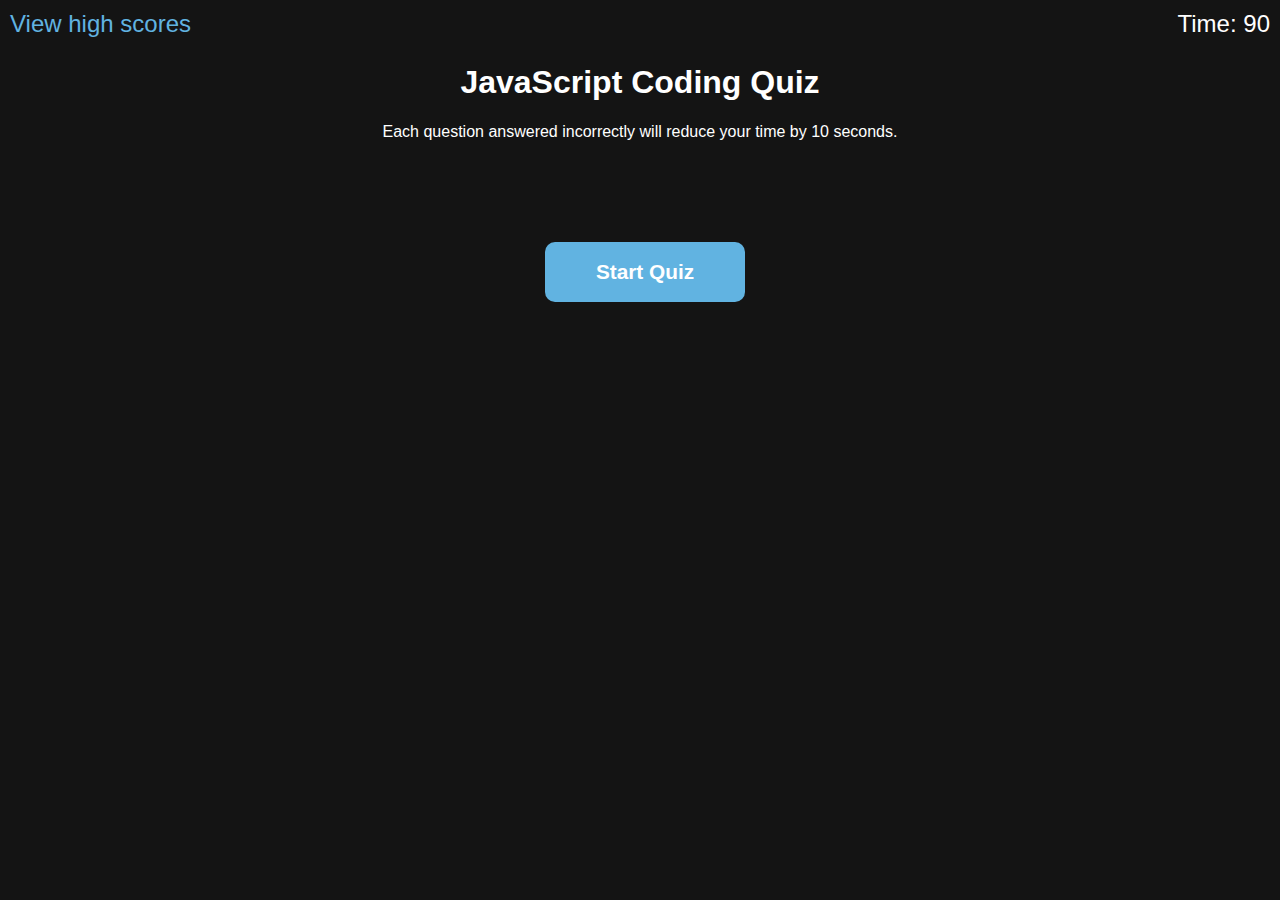
<file: index.html>
<!DOCTYPE html>
<html lang="en">
  <head>
    <meta charset="UTF-8" />
    <meta http-equiv="X-UA-Compatible" content="IE=edge" />
    <meta name="viewport" content="width=device-width, initial-scale=1.0" />
    <title>Javascript Coding Quiz</title>
    <link rel="stylesheet" href="assets/css/style.css" />
  </head>
  <body>
    <nav class="top-container">
      <a id="link" href="high-scores.html">View high scores</a>
      <div id="timer">Time: 90</div>
    </nav>
    <h1>JavaScript Coding Quiz</h1>
    <p id="info">Each question answered incorrectly will reduce your time by 10 seconds.</p>
    <div id="question"></div>
    <div id="options"></div>
    <button id="start">Start Quiz</button>
    <script src="assets/javascript/quiz.js"></script>
  </body>
</html>
</file>
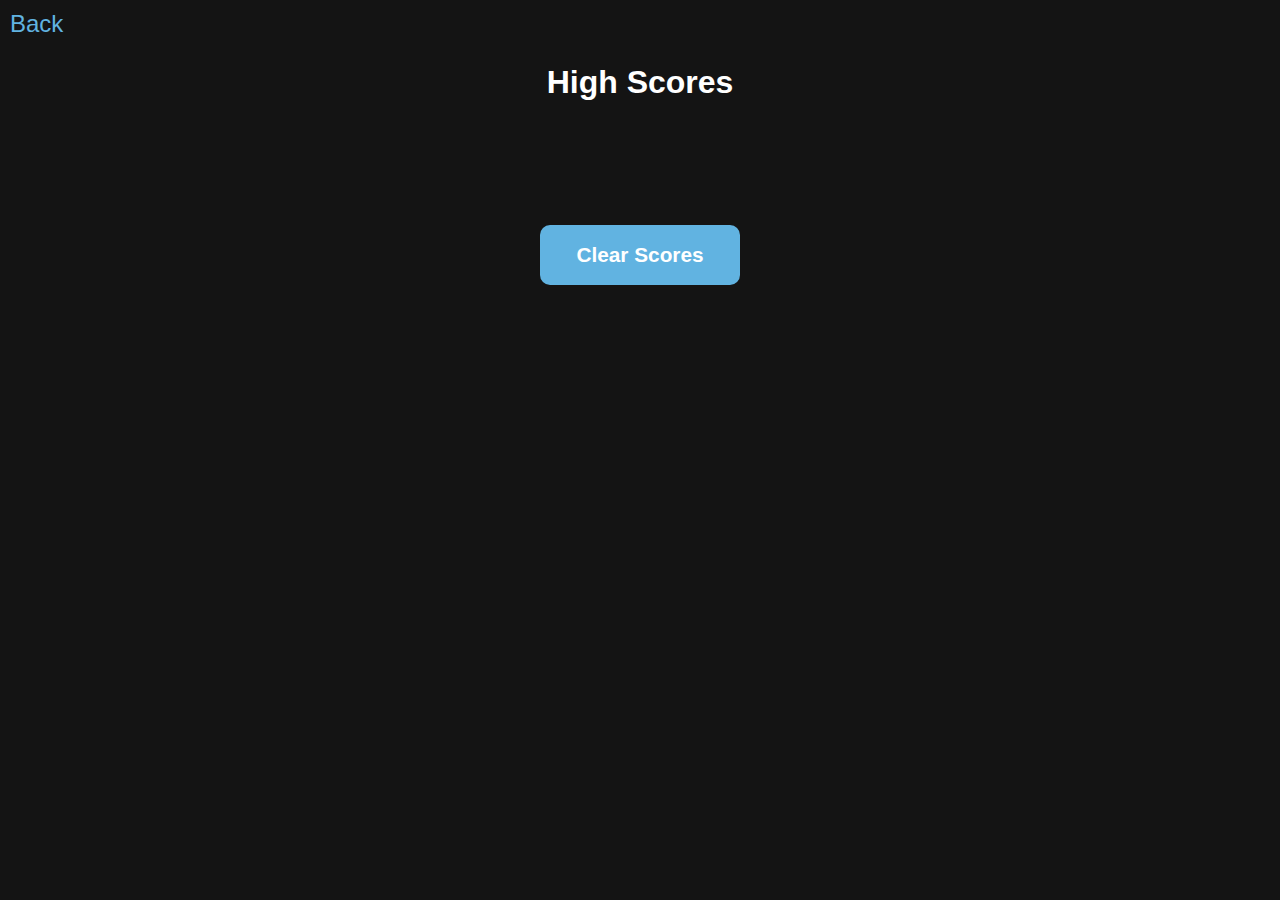
<file: high-scores.html>
<!DOCTYPE html>
<html lang="en">
  <head>
    <meta charset="UTF-8" />
    <meta http-equiv="X-UA-Compatible" content="IE=edge" />
    <meta name="viewport" content="width=device-width, initial-scale=1.0" />
    <title>View High Scores</title>
    <link rel="stylesheet" href="assets/css/style.css" />
  </head>
  <body>
    <a id="back" href="index.html">Back</a>
    <h1>High Scores</h1>
    <ul id="high-scores"></ul>
    <button id="clear-saves">Clear Scores</button>
    <script src="assets/javascript/high-scores.js"></script>
  </body>
</html>
</file>
<file: assets/css/style.css>
:root {
  --white-color: #141414;
  --black-color: #ffffff;
  --light-blue: #61b3e1;
  --dark-blue: #2a53a8;
}

@media (min-width: 992px) {
  * {
    box-sizing: border-box;
  }

  body {
    background-color: var(--white-color);
    margin: 0;
    padding: 0;
    font-family: Arial, Helvetica, sans-serif;
    color: #ffffff;
  }

  #back {
    display: flex;
    margin: 5px;
    padding: 5px;
  }

  #info {
    display: flex;
    justify-content: center;
  }

  h1 {
    display: flex;
    justify-content: center;
  }

  #high-scores,
  #clear-saves {
    display: flex;
    justify-content: center;
    flex-direction: column;
    align-items: center;
  }

  #question,
  #options {
    display: flex;
    justify-content: center;
  }

  .top-container {
    display: flex;
    align-items: center;
    justify-content: space-between;
    margin: 5px;
    padding: 5px;
    align-items: center;
    color: var(--black-color);
  }

  #timer {
    font-size: 1.5em;
  }

  a {
    color: var(--light-blue);
    text-decoration: none;
    font-size: 1.5em;
  }

  a:hover {
    text-decoration: underline;
  }

  #clear-saves {
    font-weight: bold;
    margin: 0 auto;
  }

  #clear-saves:hover {
    background: var(--dark-blue);
  }

  #high-scores {
    font-size: 2em;
    padding: 30px;
  }

  #clear-saves {
    padding: 20px;
    flex-direction: row;
  }

  #start {
    font-weight: bold;
    position: absolute;
    left: 50%;
    transform: translateX(-50%);
  }

  #start:hover {
    background: var(--dark-blue);
  }

  #question {
    font-size: 2em;
    padding: 20px;
  }

  #options {
    padding: 20px;
    flex-direction: row;
  }

  button {
    width: 200px;
    height: 60px;
    border-radius: 10px;
    background: var(--light-blue);
    border: 0px transparent var(--black-color);
    margin: 5px;
    padding: 0px;
    font-size: 1.3em;
    color: var(--black-color);
  }

  button:hover {
    background-color: var(--dark-blue);
    cursor: pointer;
  }
}

@media (max-width: 991px) {
  body {
    background-color: var(--white-color);
    font-family: Arial, Helvetica, sans-serif;
    color: #ffffff;
  }

  #timer {
    font-size: 1em;
    display: flex;
    justify-content: center;
  }

  #question {
    font-size: 1.2em;
    padding: 10px;
    display: flex;
    justify-content: center;
  }

  #high-scores {
    font-size: 1.2em;
    padding: 10px;
    display: flex;
    justify-content: space-evenly;
  }

  #clear-saves {
    padding: 10px;
    flex-direction: column;
    display: flex;
    justify-content: space-evenly;
  }

  #options {
    padding: 10px;
    flex-direction: column;
    display: flex;
    justify-content: space-evenly;
  }

  #info {
    display: flex;
    justify-content: center;
  }

  button {
    width: 100%;
    height: 40px;
    font-size: 0.8em;
    background: var(--light-blue);
    border: 0px transparent var(--black-color);
    margin: 5px;
    padding: 0px;
    font-size: 1.3em;
    color: var(--black-color);
  }

  button:hover {
    background-color: var(--dark-blue);
    cursor: pointer;
  }

  .top-container {
    display: flex;
    align-items: center;
    justify-content: space-between;
    margin: 3px;
    padding: 0px;
    align-items: center;
  }

  a {
    color: var(--light-blue);
    text-decoration: none;
  }

  a:hover {
    text-decoration: underline;
  }

  h1 {
    display: flex;
    justify-content: center;
  }
}
</file>
